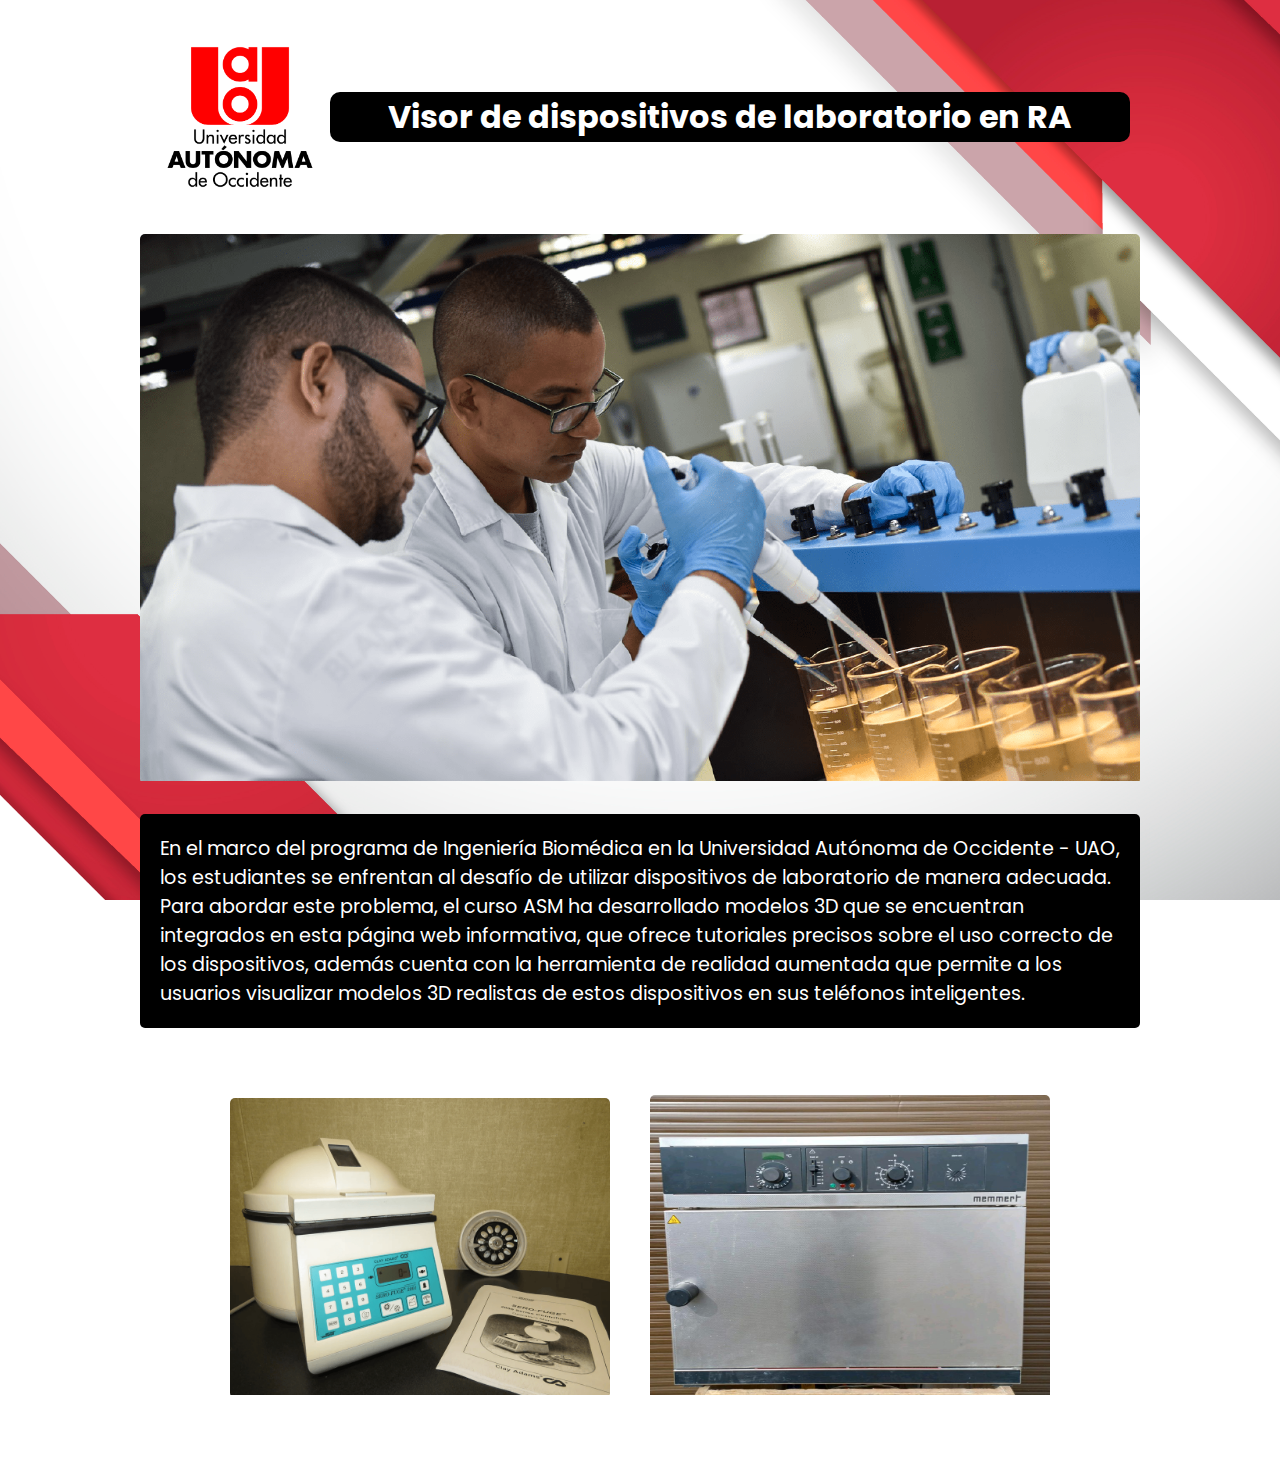
<file: ProyectoASM/index.html>
<!DOCTYPE html>
<html lang="en">
<head>
    <meta charset="UTF-8">
    <meta name="viewport" content="width=device-width, initial-scale=1.0">
    <title>ASM</title>
    <link rel="stylesheet" href="scss/styles.css">  
</head>
<body>
    <main>
        <header>
            <img src="img/UAO.png" alt="UAOLOGO" width="180px">
            <div class="header_text">
                <h3>Visor de dispositivos de laboratorio en RA</h3>
            </div>
        </header>

        <div class="imgcontent">
            <div class="img_box">
                <img src="img/Lab_Biomedica.png" alt="">
            </div>
        </div>

        <div class="text_content">
            <p>En el marco del programa de Ingeniería Biomédica en la Universidad Autónoma de Occidente - UAO, los estudiantes se enfrentan al desafío de utilizar dispositivos de laboratorio de manera adecuada. Para abordar este problema, el curso ASM ha desarrollado modelos 3D que se encuentran integrados en esta página web informativa, que ofrece tutoriales precisos sobre el uso correcto de los dispositivos, además cuenta con la herramienta de realidad aumentada que permite a los usuarios visualizar modelos 3D realistas de estos dispositivos en sus teléfonos inteligentes.</p>
        </div>

        <div class="img_content">
            <div class="img1_content">
                <a href="maquina1.html"><img class="img1" src="img/Maquina7.png" alt=""></a>
                <h2 class="img1_text">SERO-FUGE 2002</h2>
            </div>
            <div class="img2_content">
                <a href="maquina2.html"><img class="img2" src="img/sm300-1.jpg" alt=""></a>
                <h2 class="img2_text">ESTERILIZADOR SM300</h2>
            </div>
        </div>

    </main>
</body>
</html>
</file>
<file: ProyectoASM/scss/styles.css>
@import "https://fonts.googleapis.com/css2?family=Poppins:wght@200;300;400;500;600;700;800;900&display=swap";
* {
  margin: 0;
  padding: 0;
  box-sizing: border-box;
  font-family: "Poppins", sans-serif;
}

body {
  background-image: url(../img/20775473_tp244-bg1-02.jpg);
  background-repeat: no-repeat;
  background-size: cover;
  background-attachment: fixed;
}

main {
  position: relative;
  min-height: 100vh;
  width: 100%;
  display: flex;
  justify-content: center;
  align-items: center;
  flex-direction: column;
  padding: 30px 50px;
}
main header {
  display: flex;
  justify-content: center;
  align-items: center;
  width: 100%;
}
main header .header_text {
  position: relative;
  background: #000;
  min-width: 800px;
  height: 50px;
  text-align: center;
  display: flex;
  align-items: center;
  justify-content: center;
  border-radius: 10px;
}
main header .header_text h3 {
  color: #fff;
  font-size: 2rem;
}
main .imgcontent {
  position: relative;
  display: flex;
  justify-content: center;
  align-items: center;
  border-radius: 5px;
  overflow: hidden;
  width: 1000px;
  height: 550px;
  margin: 30px;
}
main .imgcontent .img_box img {
  width: 100%;
}
main .text_content {
  max-width: 1000px;
  background: #000;
  border-radius: 5px;
  padding: 20px;
  margin-bottom: 20px;
}
main .text_content p {
  font-size: 1.2rem;
  color: #fff;
}
main .img_content {
  position: relative;
  display: flex;
  justify-content: center;
  align-items: center;
  min-width: 100%;
  height: 400px;
}
main .img_content .img1_content {
  position: relative;
  width: 380px;
  height: 300px;
  display: flex;
  justify-content: center;
  align-items: center;
  transition: 0.5s;
  border-radius: 5px;
  overflow: hidden;
  margin-right: 40px;
}
main .img_content .img1_content .img1 {
  width: 400px;
  height: 300px;
}
main .img_content .img1_content h2 {
  position: absolute;
  color: #fff;
  text-shadow: -1px -1px 0 #000, 1px -1px 0 #000, -1px 1px 0 #000, 1px 1px 0 #000;
  opacity: 0;
  transition: 0.5s;
}
main .img_content .img1_content:hover {
  transform: scale(1.1);
  transition: 0.5s;
}
main .img_content .img1_content:hover h2 {
  opacity: 1;
}
main .img_content .img2_content {
  position: relative;
  width: 400px;
  display: flex;
  justify-content: center;
  align-items: center;
  transition: 0.5s;
  border-radius: 5px;
  overflow: hidden;
}
main .img_content .img2_content .img2 {
  width: 400px;
  height: 300px;
}
main .img_content .img2_content h2 {
  position: absolute;
  color: #fff;
  text-shadow: -1px -1px 0 #000, 1px -1px 0 #000, -1px 1px 0 #000, 1px 1px 0 #000;
  opacity: 0;
  transition: 0.5s;
}
main .img_content .img2_content:hover {
  transform: scale(1.1);
  transition: 0.5s;
}
main .img_content .img2_content:hover h2 {
  opacity: 1;
}

@media (max-width: 900px) {
  header {
    display: flex;
    flex-direction: column;
    width: 50px;
  }
  header .header_text {
    display: flex;
    background: #000;
    width: 400px;
    height: 150px;
    padding: 50px 70px;
  }
  header .header_text h3 {
    color: #fff;
    font-size: 1rem;
  }
  .img_content {
    width: 100%;
    height: 100%;
    flex-wrap: wrap;
  }
  .imgcontent .img_box {
    padding: 50px;
  }
  .imgcontent .img_box img {
    max-width: 1000px;
    height: 300px;
  }
}/*# sourceMappingURL=styles.css.map */
</file>
